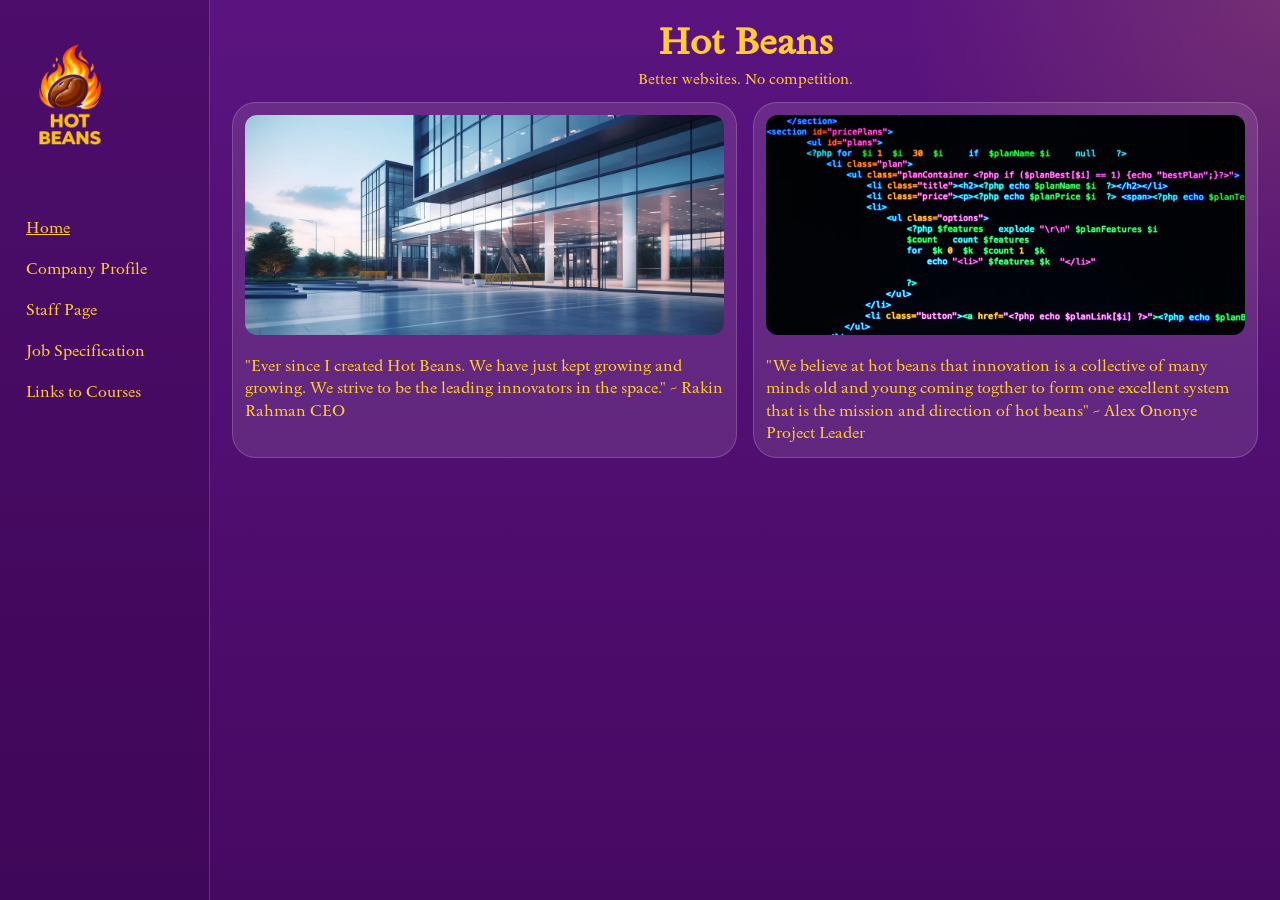
<file: index.html>
<!DOCTYPE html>
<html lang="en">
<head>
  <meta charset="UTF-8">
  <meta name="viewport" content="width=device-width, initial-scale=1.0">
  <title>Hot Beans | Home</title>
  <link rel="preconnect" href="https://fonts.googleapis.com">
  <link rel="preconnect" href="https://fonts.gstatic.com" crossorigin>
  <link href="https://fonts.googleapis.com/css2?family=Sedan:ital@0;1&display=swap" rel="stylesheet">
  <link rel="stylesheet" href="styles.css">
</head>
<body data-page="home">
  <div class="site-shell">
    <aside class="sidebar">
      <div class="brand">
        <img src="logo.png" alt="Hot Beans logo">
      </div>

      <nav class="nav-links" aria-label="Main navigation">
        <a href="index.html" data-nav="home">Home</a>
        <a href="profile.html" data-nav="profile">Company Profile</a>
        <a href="staff.html" data-nav="staff">Staff Page</a>
        <a href="job-specification.html" data-nav="jobs">Job Specification</a>
        <a href="courses.html" data-nav="courses">Links to Courses</a>
      </nav>
    </aside>

    <main class="main-content">
      <header class="page-header">
        <h1>Hot Beans</h1>
        <p>Better websites. No competition.</p>
      </header>

      <section class="hero-grid">
        <article class="content-card">
          <div class="editable-image-card">
            <img
              class="editable-image"
              src="Office Hot Beans Outside.jpg"
              alt="Hot Beans office exterior image">
          </div>
          <p class="editable-text">
            "Ever since I created Hot Beans. We have just kept growing and growing. We strive to be the leading innovators in the space." ~ Rakin Rahman CEO
          </p>
        </article>

        <article class="content-card">
          <div class="editable-image-card">
            <img
              class="editable-image"
              src="Hot Beans Code Image.jpg"
              alt="Hot Beans coding image">
          </div>
          <p class="editable-text">
            "We believe at hot beans that innovation is a collective of many minds old and young coming togther to form one excellent system that is the mission and direction of hot beans" ~ Alex Ononye Project Leader
          </p>
        </article>
      </section>
    </main>
  </div>

  <script src="script.js"></script>
</body>
</html>
</file>
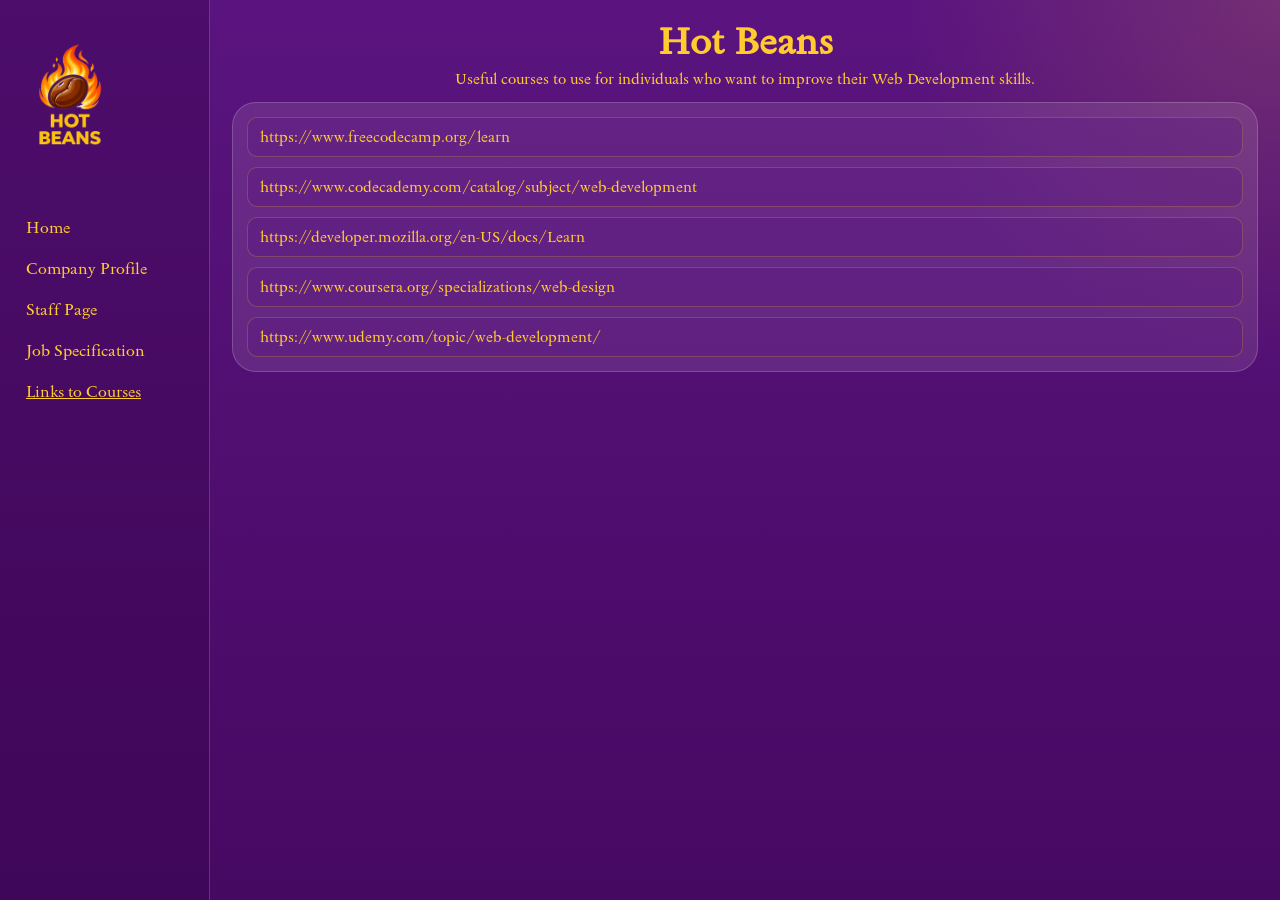
<file: courses.html>
<!DOCTYPE html>
<html lang="en">
<head>
  <meta charset="UTF-8">
  <meta name="viewport" content="width=device-width, initial-scale=1.0">
  <title>Hot Beans | Courses</title>
  <link rel="preconnect" href="https://fonts.googleapis.com">
  <link rel="preconnect" href="https://fonts.gstatic.com" crossorigin>
  <link href="https://fonts.googleapis.com/css2?family=Sedan:ital@0;1&display=swap" rel="stylesheet">
  <link rel="stylesheet" href="styles.css">
</head>
<body data-page="courses">
  <div class="site-shell">
    <aside class="sidebar">
      <div class="brand">
        <img src="logo.png" alt="Hot Beans logo">
      </div>

      <nav class="nav-links" aria-label="Main navigation">
        <a href="index.html" data-nav="home">Home</a>
        <a href="profile.html" data-nav="profile">Company Profile</a>
        <a href="staff.html" data-nav="staff">Staff Page</a>
        <a href="job-specification.html" data-nav="jobs">Job Specification</a>
        <a href="courses.html" data-nav="courses">Links to Courses</a>
      </nav>
    </aside>

    <main class="main-content">
      <header class="page-header">
        <h1>Hot Beans</h1>
        <p>Useful courses to use for individuals who want to improve their Web Development skills.</p>
      </header>

      <section class="course-list">
        <a href="https://www.freecodecamp.org/learn" target="_blank" rel="noreferrer">https://www.freecodecamp.org/learn</a>
        <a href="https://www.codecademy.com/catalog/subject/web-development" target="_blank" rel="noreferrer">https://www.codecademy.com/catalog/subject/web-development</a>
        <a href="https://developer.mozilla.org/en-US/docs/Learn" target="_blank" rel="noreferrer">https://developer.mozilla.org/en-US/docs/Learn</a>
        <a href="https://www.coursera.org/specializations/web-design" target="_blank" rel="noreferrer">https://www.coursera.org/specializations/web-design</a>
        <a href="https://www.udemy.com/topic/web-development/" target="_blank" rel="noreferrer">https://www.udemy.com/topic/web-development/</a>
      </section>
    </main>
  </div>

  <script src="script.js"></script>
</body>
</html>
</file>
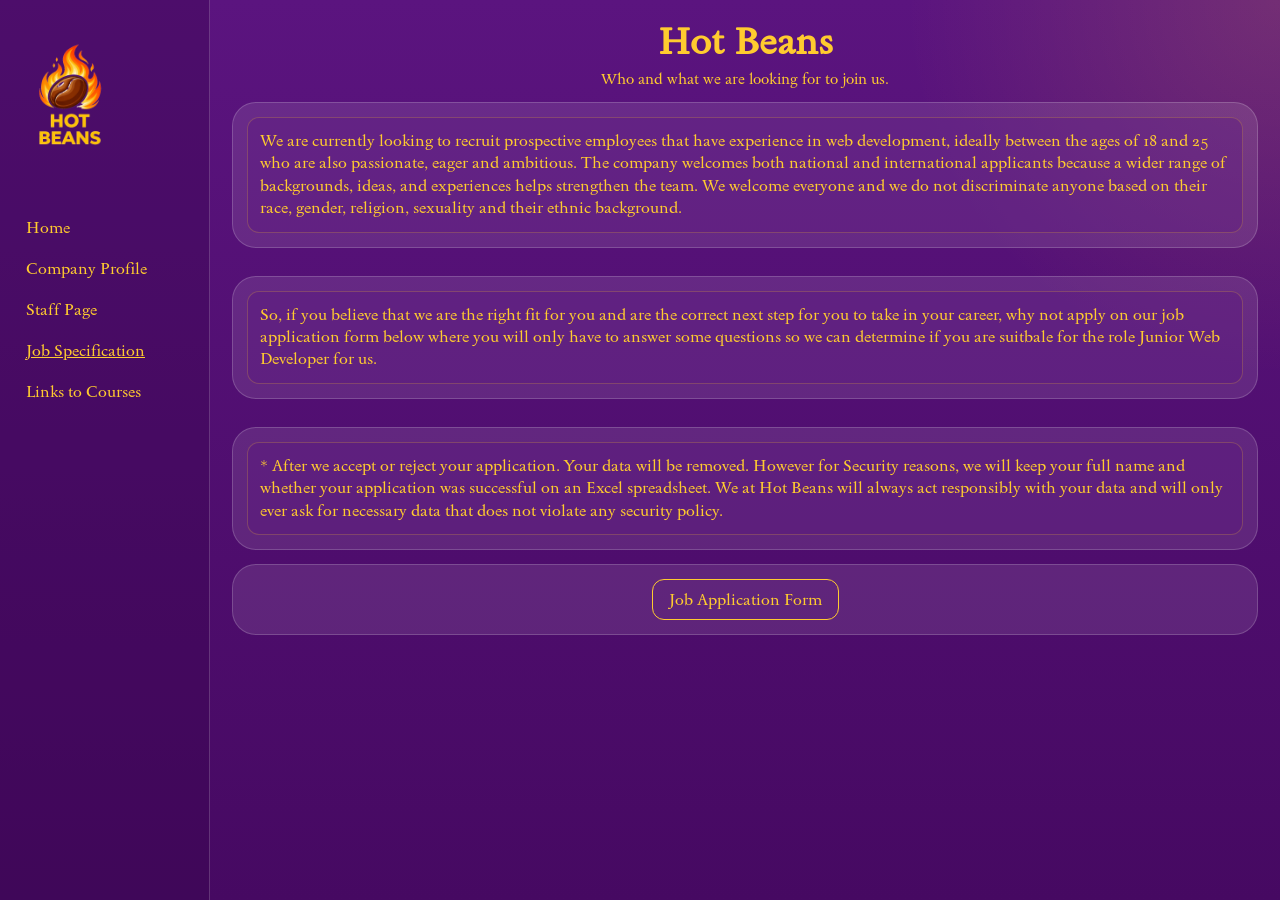
<file: job-specification.html>
<!DOCTYPE html>
<html lang="en">
<head>
  <meta charset="UTF-8">
  <meta name="viewport" content="width=device-width, initial-scale=1.0">
  <title>Hot Beans | Job Specification</title>
  <link rel="preconnect" href="https://fonts.googleapis.com">
  <link rel="preconnect" href="https://fonts.gstatic.com" crossorigin>
  <link href="https://fonts.googleapis.com/css2?family=Sedan:ital@0;1&display=swap" rel="stylesheet">
  <link rel="stylesheet" href="styles.css">
</head>
<body data-page="jobs">
  <div class="site-shell">
    <aside class="sidebar">
      <div class="brand">
        <img src="logo.png" alt="Hot Beans logo">
      </div>

      <nav class="nav-links" aria-label="Main navigation">
        <a href="index.html" data-nav="home">Home</a>
        <a href="profile.html" data-nav="profile">Company Profile</a>
        <a href="staff.html" data-nav="staff">Staff Page</a>
        <a href="job-specification.html" data-nav="jobs">Job Specification</a>
        <a href="courses.html" data-nav="courses">Links to Courses</a>
      </nav>
    </aside>

    <main class="main-content">
      <header class="page-header">
        <h1>Hot Beans</h1>
        <p>Who and what we are looking for to join us.</p>
      </header>

      <section class="text-panel">
        <p>
          We are currently looking to recruit prospective employees that have experience in web development, ideally between the ages of 18 and 25 who are also passionate, eager and ambitious. The company welcomes both national and international applicants because a wider range of backgrounds, ideas, and experiences helps strengthen the team. We welcome everyone and we do not discriminate anyone based on their race, gender, religion, sexuality and their ethnic background. 
        </p>
      </section>

       <section class="text-panel">
        <p>
        So, if you believe that we are the right fit for you and are the correct next step for you to take in your career, why not apply on our job application form below where you will only have to answer some questions so we can determine if you are suitbale for the role Junior Web Developer for us.  
        </p>
      </section>
	<section class="text-panel">
        <p>
        * After we accept or reject your application. Your data will be removed. However for Security reasons, we will keep your full name and whether your application was successful on an Excel spreadsheet. We at Hot Beans will always act responsibly with your data and will only ever ask for necessary data that does not violate any security policy.  
        </p>
      </section>


      <section class="action-panel">
        <button class="primary-button" type="button" data-open-modal="application-modal">Job Application Form</button>
      </section>
    </main>
  </div>

  <div class="modal" id="application-modal" aria-hidden="true" role="dialog" aria-labelledby="application-title">
    <div class="modal-content">
      <button class="modal-close" type="button" aria-label="Close application form" data-close-modal>&times;</button>
      <h2 id="application-title">Job Application Form</h2>
      <form class="application-form">
        <label>
          Name
          <input type="text" name="firstName" required>
        </label>

        <label>
          Surname
          <input type="text" name="surname" required>
        </label>

        <label>
          Email Address
          <input type="email" name="email" required>
        </label>

        <label>
          Age
          <input type="number" name="age" required>
        </label>

        <label>
          Why do you want to work at Hot Beans?
          <textarea name="motivation" rows="5" required></textarea>
        </label>

        <button class="primary-button" type="submit">Submit Application</button>
      </form>
      <p class="form-message" data-form-message aria-live="polite"></p>
    </div>
  </div>

       
 </div>

  <script src="script.js"></script>
</body>
</html>
</file>
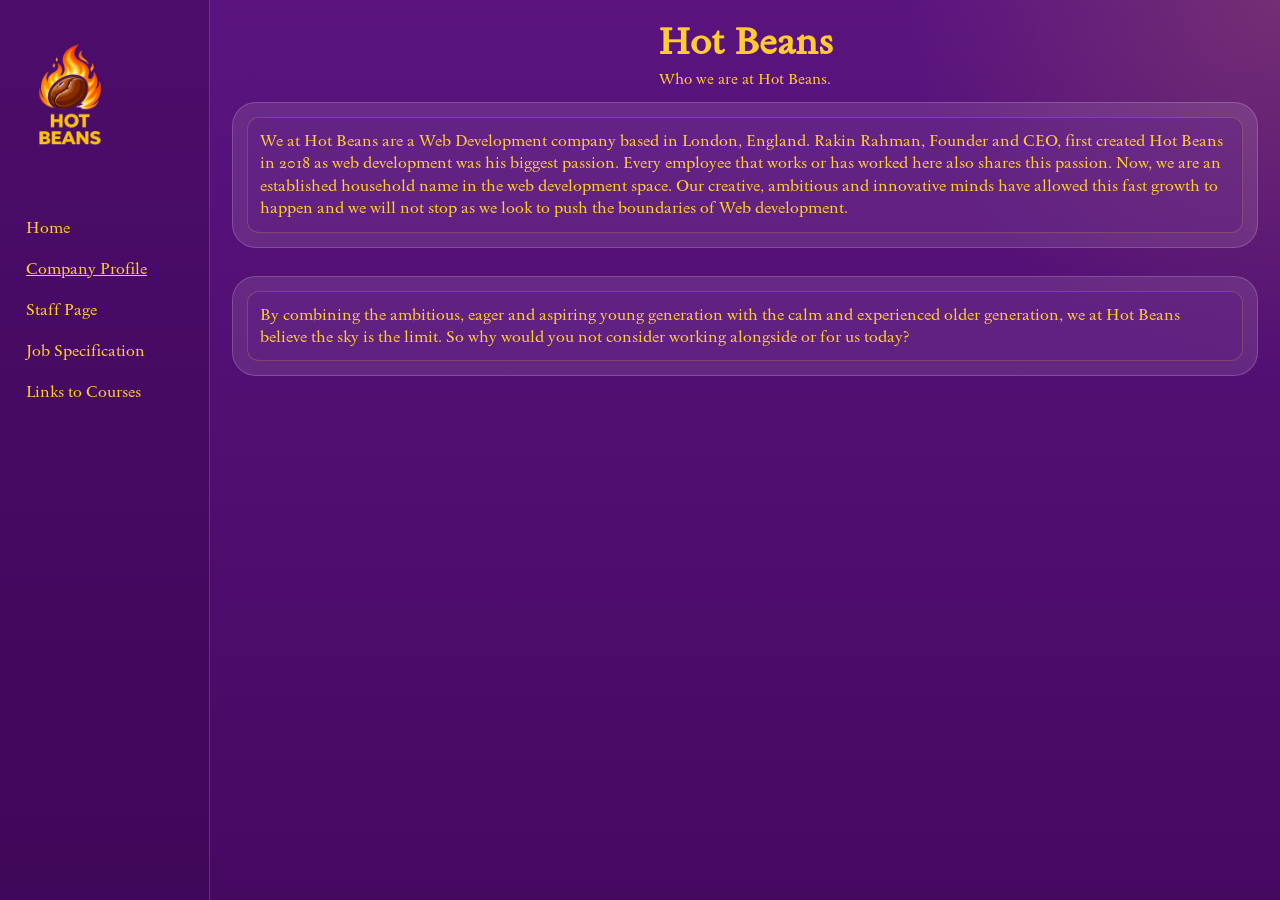
<file: profile.html>
<!DOCTYPE html>
<html lang="en">
<head>
  <meta charset="UTF-8">
  <meta name="viewport" content="width=device-width, initial-scale=1.0">
  <title>Hot Beans | Company Profile</title>
  <link rel="preconnect" href="https://fonts.googleapis.com">
  <link rel="preconnect" href="https://fonts.gstatic.com" crossorigin>
  <link href="https://fonts.googleapis.com/css2?family=Sedan:ital@0;1&display=swap" rel="stylesheet">
  <link rel="stylesheet" href="styles.css">
</head>
<body data-page="profile">
  <div class="site-shell">
    <aside class="sidebar">
      <div class="brand">
        <img src="logo.png" alt="Hot Beans logo">
      </div>

      <nav class="nav-links" aria-label="Main navigation">
        <a href="index.html" data-nav="home">Home</a>
        <a href="profile.html" data-nav="profile">Company Profile</a>
        <a href="staff.html" data-nav="staff">Staff Page</a>
        <a href="job-specification.html" data-nav="jobs">Job Specification</a>
        <a href="courses.html" data-nav="courses">Links to Courses</a>
      </nav>
    </aside>

    <main class="main-content">
      <header class="page-header">
        <h1>Hot Beans</h1>
        <p>Who we are at Hot Beans.</p>
      </header>

      <section class="text-panel">
        <p>
          We at Hot Beans are a Web Development company based in London, England. Rakin Rahman, Founder and CEO, first created Hot Beans in 2018 as web development was his biggest passion. Every employee that works or has worked here also shares this passion. Now, we are an established household name in the web development space. Our creative, ambitious and innovative minds have allowed this fast growth to happen and we will not stop as we look to push the boundaries of Web development.
        </p>
      </section>

      <section class="text-panel">
        <p>
          By combining the ambitious, eager and aspiring young generation with the calm and experienced older generation, we at Hot Beans believe the sky is the limit. So why would you not consider working alongside or for us today?
        </p>
      </section>
    </main>
  </div>

  <script src="script.js"></script>
</body>
</html>
</file>
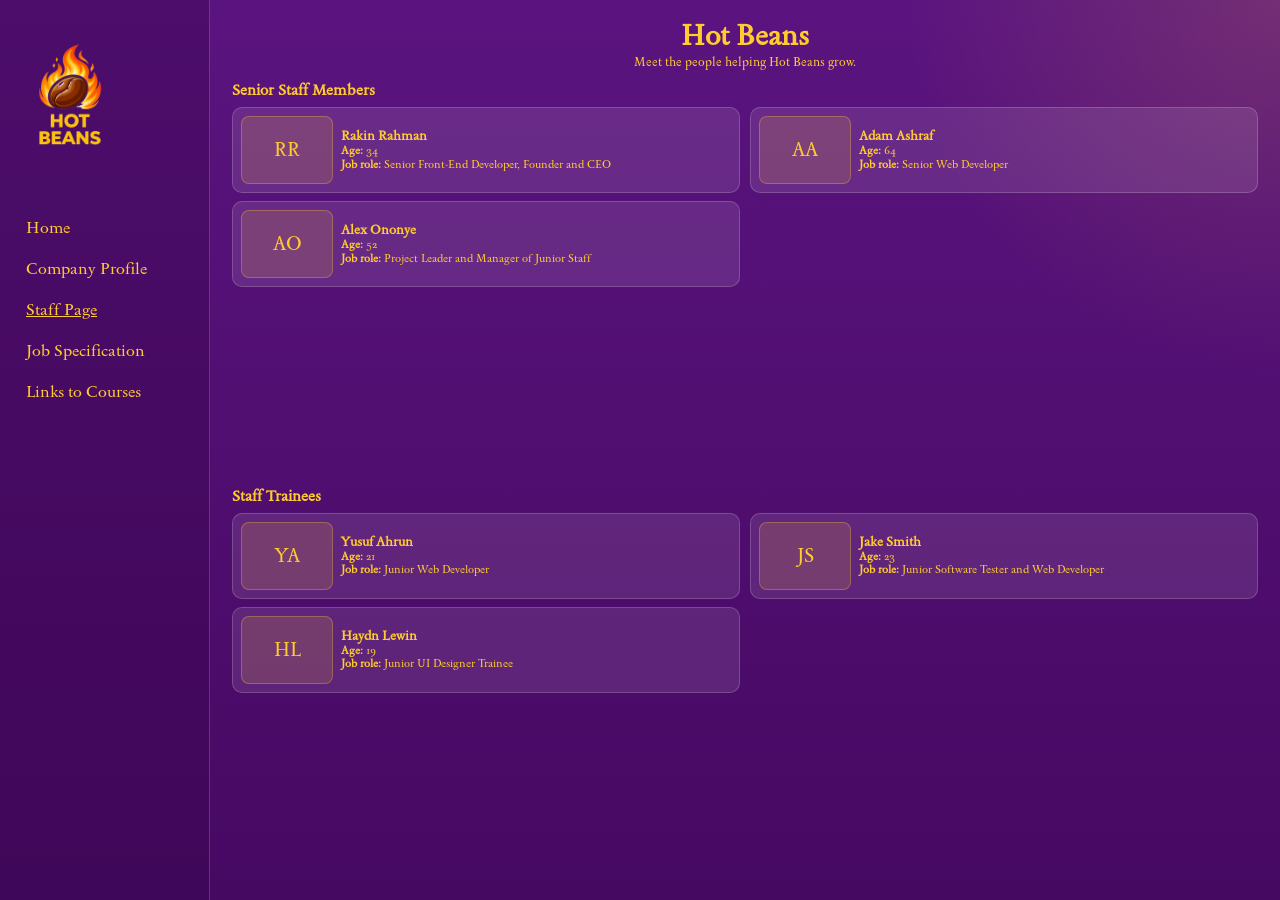
<file: staff.html>
<!DOCTYPE html>
<html lang="en">
<head>
  <meta charset="UTF-8">
  <meta name="viewport" content="width=device-width, initial-scale=1.0">
  <title>Hot Beans | Staff</title>
  <link rel="preconnect" href="https://fonts.googleapis.com">
  <link rel="preconnect" href="https://fonts.gstatic.com" crossorigin>
  <link href="https://fonts.googleapis.com/css2?family=Sedan:ital@0;1&display=swap" rel="stylesheet">
  <link rel="stylesheet" href="styles.css">
</head>
<body data-page="staff" class="staff-page">
  <div class="site-shell">
    <aside class="sidebar">
      <div class="brand">
        <img src="logo.png" alt="Hot Beans logo">
      </div>

      <nav class="nav-links" aria-label="Main navigation">
        <a href="index.html" data-nav="home">Home</a>
        <a href="profile.html" data-nav="profile">Company Profile</a>
        <a href="staff.html" data-nav="staff">Staff Page</a>
        <a href="job-specification.html" data-nav="jobs">Job Specification</a>
        <a href="courses.html" data-nav="courses">Links to Courses</a>
      </nav>
    </aside>

    <main class="main-content staff-main">
      <header class="page-header">
        <h1>Hot Beans</h1>
        <p>Meet the people helping Hot Beans grow.</p>
      </header>

      <section class="staff-section compact-staff-section">
        <h2>Senior Staff Members</h2>
        <div class="staff-list compact-staff-list">
          <article class="staff-card">
            <div class="staff-image-wrap">
              <div class="staff-initials" aria-label="Rakin Rahman initials">RR</div>
            </div>
            <div class="staff-details">
              <h3>Rakin Rahman</h3>
              <p><strong>Age:</strong> 34</p>
              <p><strong>Job role:</strong> Senior Front-End Developer, Founder and CEO</p>
            </div>
          </article>

          <article class="staff-card">
            <div class="staff-image-wrap">
              <div class="staff-initials" aria-label="Adam Ashraf initials">AA</div>
            </div>
            <div class="staff-details">
              <h3>Adam Ashraf</h3>
              <p><strong>Age:</strong> 64</p>
              <p><strong>Job role:</strong> Senior Web Developer</p>
            </div>
          </article>

          <article class="staff-card">
            <div class="staff-image-wrap">
              <div class="staff-initials" aria-label="Alex Ononye initials">AO</div>
            </div>
            <div class="staff-details">
              <h3>Alex Ononye</h3>
              <p><strong>Age:</strong> 52</p>
              <p><strong>Job role:</strong> Project Leader and Manager of Junior Staff</p>
            </div>
          </article>
        </div>
      </section>

      <section class="staff-section compact-staff-section">
        <h2>Staff Trainees</h2>
        <div class="staff-list compact-staff-list">
          <article class="staff-card">
            <div class="staff-image-wrap">
              <div class="staff-initials" aria-label="Yusuf Ahrun initials">YA</div>
            </div>
            <div class="staff-details">
              <h3>Yusuf Ahrun</h3>
              <p><strong>Age:</strong> 21</p>
              <p><strong>Job role:</strong> Junior Web Developer</p>
            </div>
          </article>

          <article class="staff-card">
            <div class="staff-image-wrap">
              <div class="staff-initials" aria-label="Jake Smith initials">JS</div>
            </div>
            <div class="staff-details">
              <h3>Jake Smith</h3>
              <p><strong>Age:</strong> 23</p>
              <p><strong>Job role:</strong> Junior Software Tester and Web Developer</p>
            </div>
          </article>

          <article class="staff-card">
            <div class="staff-image-wrap">
              <div class="staff-initials" aria-label="Haydn Lewin initials">HL</div>
            </div>
            <div class="staff-details">
              <h3>Haydn Lewin</h3>
              <p><strong>Age:</strong> 19</p>
              <p><strong>Job role:</strong> Junior UI Designer Trainee</p>
            </div>
          </article>
        </div>
      </section>
    </main>
  </div>

  <script src="script.js"></script>
</body>
</html>
</file>
<file: styles.css>
:root {
  --bg: #5b147f;
  --bg-deep: #460962;
  --panel: rgba(255, 255, 255, 0.1);
  --panel-strong: rgba(255, 255, 255, 0.14);
  --text: #ffcb2f;
  --gold: #ffcb2f;
  --gold-strong: #ffb300;
  --line: rgba(255, 255, 255, 0.18);
  --shadow: 0 18px 40px rgba(17, 5, 27, 0.28);
}

* {
  box-sizing: border-box;
}

html,
body {
  margin: 0;
  height: 100%;
}

body {
  font-family: "Sedan", sans-serif;
  background:
    radial-gradient(circle at top right, rgba(255, 195, 57, 0.15), transparent 24%),
    linear-gradient(180deg, var(--bg) 0%, var(--bg-deep) 100%);
  color: var(--text);
  overflow-x: hidden;
  overflow-y: auto;
}

body.staff-page {
  overflow: hidden;
}

a {
  color: inherit;
  text-decoration: none;
}

img {
  display: block;
  max-width: 100%;
}

.site-shell {
  display: grid;
  grid-template-columns: 210px 1fr;
  height: 100vh;
}

.sidebar {
  padding: 20px 16px;
  border-right: 1px solid var(--line);
  background: rgba(53, 5, 75, 0.38);
  position: sticky;
  top: 0;
  height: 100vh;
}

.brand {
  display: flex;
  align-items: center;
  justify-content: flex-start;
  margin-left: -30px;
  margin-bottom: 22px;
}

.brand img {
  width: 168px;
  height: 168px;
  object-fit: contain;
}

.nav-links {
  display: flex;
  flex-direction: column;
  gap: 6px;
}

.nav-links a {
  padding: 8px 10px;
  border-radius: 8px;
  color: var(--gold);
  transition: color 0.2s ease;
  font-size: 0.98rem;
}

.nav-links a:hover,
.nav-links a:focus-visible,
.nav-links a.active {
  color: var(--gold);
  outline: none;
  text-decoration: underline;
}

.main-content {
  padding: 18px 22px 18px;
  min-height: 100vh;
}

.staff-main {
  display: flex;
  flex-direction: column;
  gap: 10px;
  height: 100vh;
  overflow: hidden;
}

.page-header {
  margin-bottom: 14px;
  text-align: center;
}

.page-header h1 {
  margin: 0;
  font-size: clamp(1.8rem, 3vw, 2.5rem);
  color: var(--gold);
}

.page-header p {
  margin: 6px 0 0;
  max-width: 720px;
  margin-left: auto;
  margin-right: auto;
  font-size: 0.95rem;
}

.hero-grid {
  display: grid;
  grid-template-columns: repeat(2, minmax(260px, 1fr));
  gap: 16px;
}

.content-card,
.text-panel,
.action-panel,
.course-list,
.staff-card {
  background: var(--panel);
  border: 1px solid var(--line);
  border-radius: 24px;
  box-shadow: none;
}

.content-card {
  padding: 12px;
}

.editable-image-card,
.staff-image-wrap {
  position: relative;
}

.staff-initials {
  width: 100%;
  height: 100px;
  display: flex;
  align-items: center;
  justify-content: center;
  border-radius: 8px;
  background: rgba(255, 203, 47, 0.14);
  border: 1px solid rgba(255, 203, 47, 0.3);
  color: var(--gold);
  font-size: 1.7rem;
  line-height: 1;
}

.editable-image {
  width: 100%;
  height: 220px;
  object-fit: cover;
  border-radius: 12px;
  background: #ede7f2;
}

.editable-text,
.text-panel p {
  margin: 10px 0 0;
  min-height: 120px;
  padding: 12px;
  border-radius: 12px;
  background: rgba(91, 20, 127, 0.35);
  color: var(--gold);
  line-height: 1.4;
  border: 1px solid rgba(255, 203, 47, 0.22);
}

.editable-text {
  display: block;
}

body[data-page="home"] .editable-text {
  background: transparent;
  border: none;
  padding: 10px 0 0;
  min-height: auto;
}

.text-panel {
  padding: 14px;
}

.text-panel + .text-panel {
  margin-top: 28px;
}

.text-panel p {
  min-height: auto;
  margin: 0;
}

.staff-section h2 {
  margin: 0 0 12px;
  color: var(--gold);
  font-size: 1.1rem;
}

.staff-section + .staff-section {
  margin-top: 18px;
}

.staff-list {
  display: grid;
  gap: 10px;
}

.staff-card {
  display: grid;
  grid-template-columns: 120px 1fr;
  gap: 12px;
  padding: 10px;
  align-items: center;
  border-radius: 12px;
}

.staff-details h3 {
  margin: 0 0 4px;
  color: var(--gold);
  font-size: 0.95rem;
}

.staff-details p {
  margin: 2px 0;
  font-size: 0.82rem;
  line-height: 1.2;
}

.staff-card .editable-image {
  height: 100px;
}

.staff-page .page-header {
  margin-bottom: 2px;
}

.staff-page .page-header h1 {
  font-size: clamp(1.55rem, 2.2vw, 2rem);
}

.staff-page .page-header p {
  font-size: 0.78rem;
  margin-top: 2px;
}

.compact-staff-section {
  flex: 1;
  min-height: 0;
}

.compact-staff-section h2 {
  margin-bottom: 8px;
  font-size: 0.95rem;
}

.compact-staff-list {
  grid-template-columns: repeat(2, minmax(0, 1fr));
  gap: 8px 10px;
}

.staff-page .staff-section + .staff-section {
  margin-top: 0;
}

.staff-page .staff-card {
  grid-template-columns: 92px 1fr;
  gap: 8px;
  padding: 8px;
  border-radius: 10px;
  min-height: 84px;
}

.staff-page .staff-card .editable-image {
  height: 68px;
  border-radius: 8px;
}

.staff-page .staff-initials {
  height: 68px;
  font-size: 1.2rem;
}

.staff-page .staff-details h3 {
  margin-bottom: 2px;
  font-size: 0.8rem;
}

.staff-page .staff-details p {
  margin: 1px 0;
  font-size: 0.68rem;
  line-height: 1.12;
}

.action-panel {
  margin-top: 14px;
  padding: 14px;
  text-align: center;
}

.primary-button {
  border: 1px solid var(--gold);
  border-radius: 12px;
  padding: 10px 16px;
  font: inherit;
  font-size: 1rem;
  background: transparent;
  color: var(--gold);
  cursor: pointer;
  box-shadow: none;
  transition: none;
}

.primary-button:hover,
.primary-button:focus-visible {
  background: transparent;
  outline: none;
}

.course-list {
  display: grid;
  gap: 10px;
  padding: 14px;
}

.course-list a {
  padding: 10px 12px;
  border-radius: 10px;
  background: rgba(91, 20, 127, 0.35);
  color: var(--gold);
  border: 1px solid rgba(255, 203, 47, 0.22);
  transition: none;
  word-break: break-word;
  font-size: 0.92rem;
}

.course-list a:hover,
.course-list a:focus-visible {
  background: rgba(91, 20, 127, 0.35);
  outline: none;
  text-decoration: underline;
}

.modal {
  position: fixed;
  inset: 0;
  display: none;
  place-items: center;
  padding: 20px;
  background: rgba(24, 4, 37, 0.68);
}

.modal.open {
  display: grid;
}

.modal-content {
  position: relative;
  width: min(100%, 680px);
  max-height: 90vh;
  overflow: auto;
  padding: 26px;
  border-radius: 12px;
  background: var(--bg-deep);
  color: var(--gold);
  box-shadow: none;
  border: 1px solid rgba(255, 203, 47, 0.35);
}

.modal-content h2 {
  margin-top: 0;
  color: var(--gold);
}

.modal-close {
  position: absolute;
  top: 12px;
  right: 14px;
  border: none;
  background: transparent;
  color: var(--gold);
  font-size: 2rem;
  cursor: pointer;
}

.application-form {
  display: grid;
  gap: 16px;
}

.application-form label {
  display: grid;
  gap: 8px;
  font-size: 1rem;
  color: var(--gold);
}

.application-form input,
.application-form textarea {
  width: 100%;
  padding: 12px 14px;
  border: 1px solid rgba(255, 203, 47, 0.45);
  border-radius: 8px;
  font: inherit;
  background: transparent;
  color: var(--gold);
}

.application-form input:focus,
.application-form textarea:focus {
  outline: none;
}

.form-message {
  margin-bottom: 0;
  font-weight: 700;
  color: var(--gold);
}

.application-form input::placeholder,
.application-form textarea::placeholder {
  color: rgba(255, 203, 47, 0.75);
}

@media (max-width: 920px) {
  body {
    overflow: auto;
  }

  body.staff-page {
    overflow: auto;
  }

  .site-shell {
    grid-template-columns: 1fr;
    height: auto;
  }

  .sidebar {
    position: static;
    height: auto;
    border-right: 0;
    border-bottom: 1px solid var(--line);
  }

  .nav-links {
    flex-direction: row;
    flex-wrap: wrap;
  }

  .hero-grid {
    grid-template-columns: 1fr;
  }

  .staff-card {
    grid-template-columns: 1fr;
  }

  .compact-staff-list {
    grid-template-columns: 1fr;
  }

  .editable-image {
    height: 220px;
  }
}

@media (max-width: 560px) {
  .main-content {
    padding: 24px 18px 36px;
    height: auto;
    overflow: visible;
  }

  .brand {
    align-items: flex-start;
  }

  .brand span {
    font-size: 1.2rem;
  }

  .nav-links a {
    width: 100%;
  }
}
</file>
